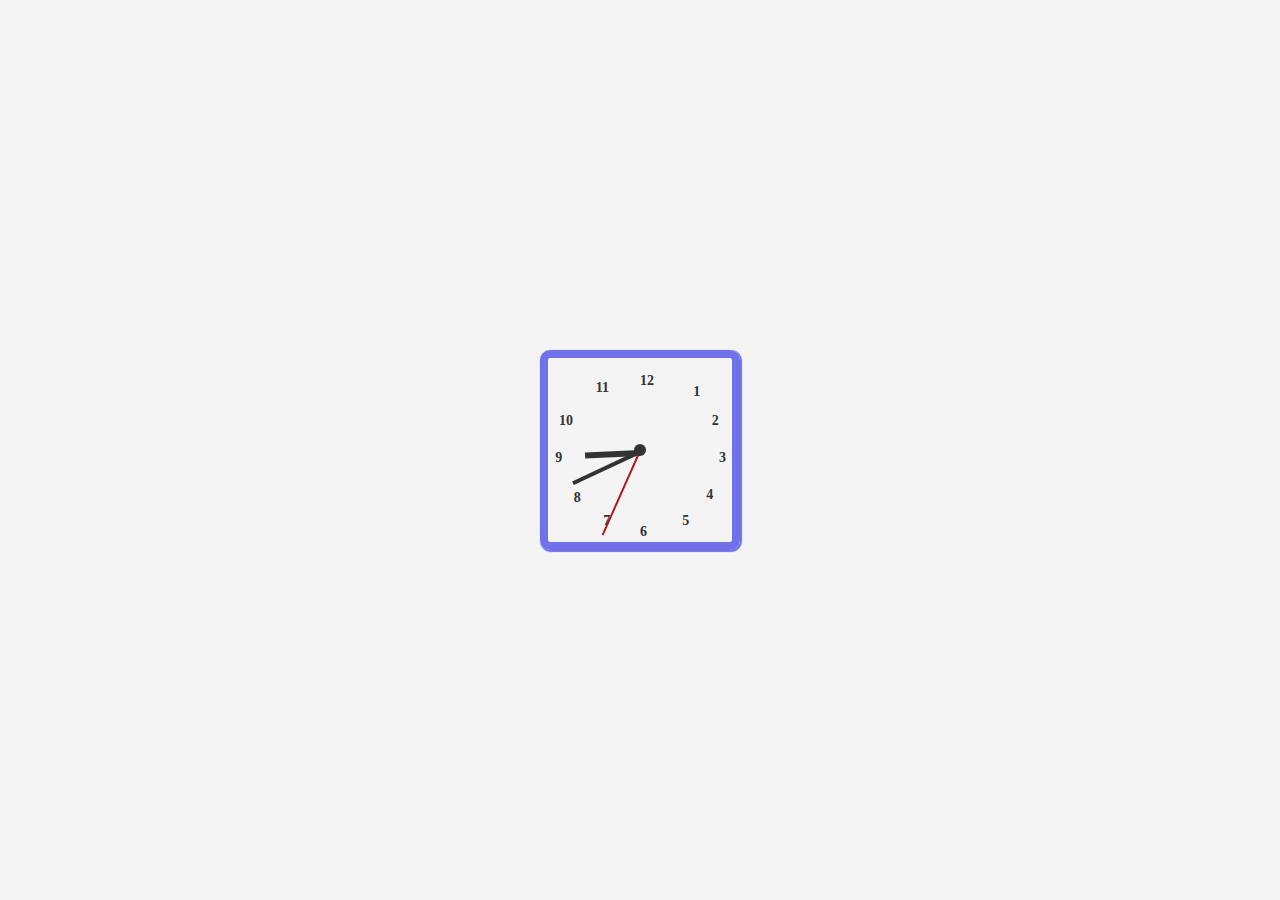
<file: TASK2/index.html>
<!DOCTYPE html>
<html lang="en">
<head>
    <meta charset="UTF-8">
    <meta name="viewport" content="width=device-width, initial-scale=1.0">
    <title>Analogue Clock</title>
    <link rel="stylesheet" href="./assets/styles.css" type="text/css">
</head>
<body>
    <div class="clock">
        <div class="hour-hand" id="hour-hand"></div>
        <div class="minute-hand" id="minute-hand"></div>
        <div class="second-hand" id="second-hand"></div>
        <div class="center-circle"></div>

        <div class="number" id="number-12">12</div>
        <div class="number" id="number-1">1</div>
        <div class="number" id="number-2">2</div>
        <div class="number" id="number-3">3</div>
        <div class="number" id="number-4">4</div>
        <div class="number" id="number-5">5</div>
        <div class="number" id="number-6">6</div>
        <div class="number" id="number-7">7</div>
        <div class="number" id="number-8">8</div>
        <div class="number" id="number-9">9</div>
        <div class="number" id="number-10">10</div>
        <div class="number" id="number-11">11</div>  
    </div>
    <script src="index.js"></script>
</body>
</html>
</file>
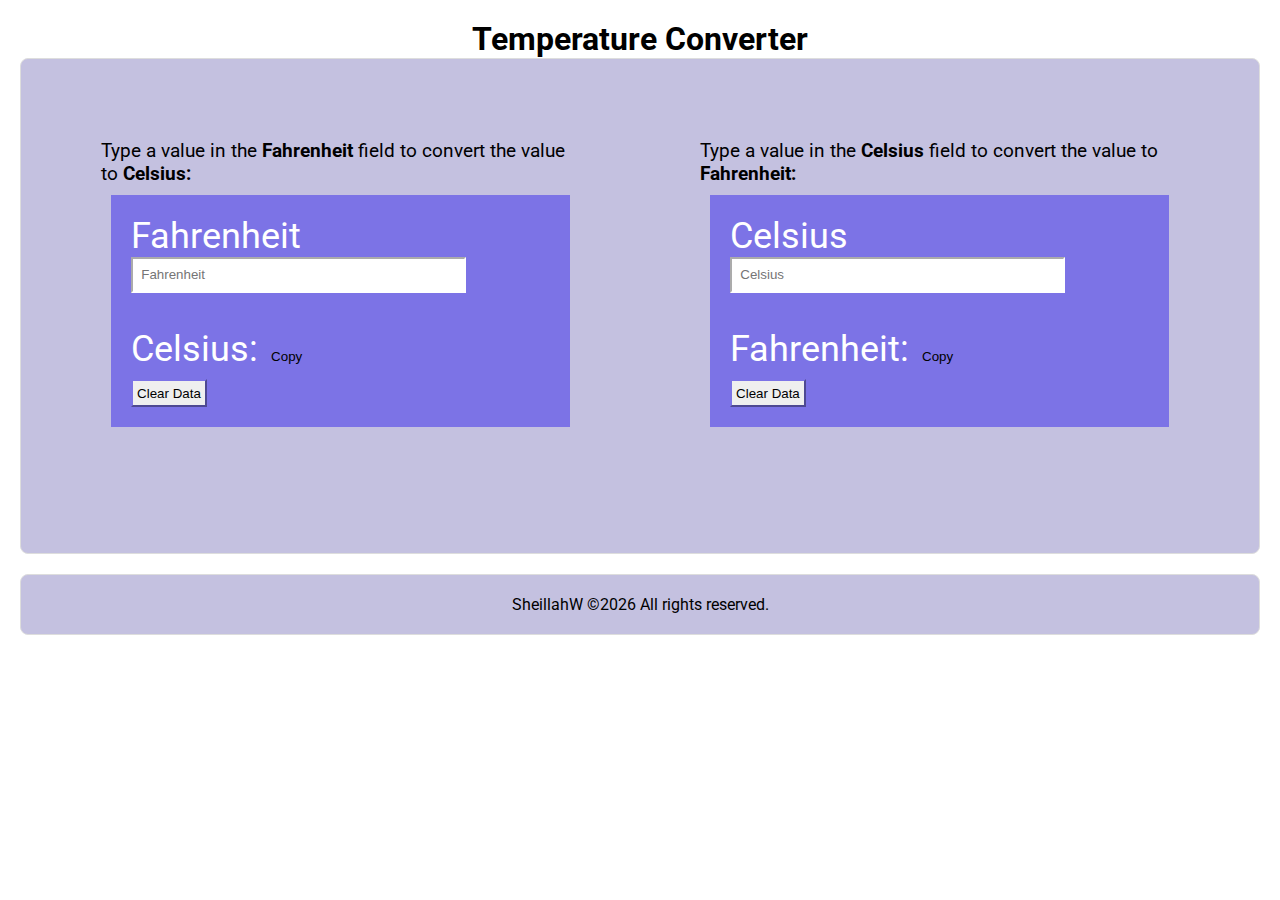
<file: TASK3/index.html>
<!DOCTYPE html>
<html lang="en">

<head>
    <meta charset="UTF-8">
    <meta name="viewport" content="width=device-width, initial-scale=1.0">
    <link rel="stylesheet" href="./assets/styles.css" type="text/css">
    <link rel="preconnect" href="https://fonts.googleapis.com">
    <link rel="preconnect" href="https://fonts.gstatic.com" crossorigin>
    <link href="https://fonts.googleapis.com/css2?family=Roboto:wght@500&display=swap" rel="stylesheet">
    <title></title>
</head>

<body>
    <div class="container">
        <header>
            <h1>Temperature Converter</h1>
        </header>
        <section>
            <div class="section-container">
                <div class="box-section">
                    <p>Type a value in the <strong>Fahrenheit</strong> field to convert the value to
                        <strong>Celsius:</strong></p>
                    <div class="box">
                        <p>
                            <label>Fahrenheit</label>
                            <input id="inputFahrenheit" type="number" placeholder="Fahrenheit"
                                oninput="fahrenheitToCelsius(this.value)" onchange="fahrenheitToCelsius(this.value)">
                        </p>
                        <br>
                        <p class="results">Celsius: <span id="outputCelsius"></span> <button id="copy" onclick="copyToClipboard('outputCelsius')">Copy</button></p>
                        <button onclick="resetValues()">Clear Data</button>
                    </div>
                </div>
                <div class="box-section">
                    <p>Type a value in the <strong>Celsius</strong> field to convert the value to
                        <strong>Fahrenheit:</strong></p>
                    <div class="box">
                        <p>
                            <label>Celsius</label>
                            <input id="inputCelsius" type="number" placeholder="Celsius"
                                oninput="celsiusToFahrenheit(this.value)" onchange="celsiusToFahrenheit(this.value)">
                        </p>
                        <br>
                        <p class="results">Fahrenheit: <span id="outputFahrenheit"></span> <button id="copy" onclick="copyToClipboard('outputFahrenheit')">Copy</button></p>
                        <button onclick="resetValues()">Clear Data</button>
                    </div>

                </div>
            </div>
        </section>
        <footer>
            <p>SheillahW &copy;<span id="copyright-year"></span> All rights reserved.</p>
        </footer>
    </div>

    <script src="./index.js"></script>
</body>

</html>
</file>
<file: TASK2/assets/styles.css>
body {
    display: flex;
    justify-content: center;
    align-items: center;
    height: 100vh;
    margin: 0;
    background-color: #f4f4f4;
} 

.clock {
    position: relative;
    width: 200px;
    height: 200px;
    border: 8px solid #7071E8;
    border-radius: 5%;
    box-sizing: border-box;
    box-shadow: 1px 1px 1px 1px #7071E8;
}

.hour-hand,
.minute-hand,
.second-hand {
    position: absolute;
    width: 50%;
    top: 50%;
    transform-origin: 100%;
    transform: rotate(90deg);
}

.hour-hand {
    position: absolute;
    height: 6px;
    background-color: #333;
    width: 30%;
    left: 20%;

}
.minute-hand{
    height: 4px;
    width: 40%;
    left: 10%;
    background-color: #333;
}
.second-hand {
    height: 2px;
    background-color: #b61818
}

.center-circle {
    position: absolute;
    width: 12px;
    height: 12px;
    background-color: #333;
    border-radius: 50%;
    top: 50%;
    left: 50%;
    transform: translate(-50%, -50%);
}
/* Add styles for the numbers */
.number {
    position: absolute;
    font-size: 14px;
    font-weight: bold;
    color: #333;
    transform-origin: 50% 100%;
}
#number-12 { top: 8%; left: 50%; }
#number-1 { top: 14%; left: 79%; }
#number-2 { top: 30%; left: 89%; }
#number-3 { top: 50%; left: 93%; }
#number-4 { top: 70%; left: 86%; }
#number-5 { top: 84%; left: 73%; }
#number-6 { top: 90%; left: 50%; }
#number-7 { top: 84%; left: 30%; }
#number-8 { top: 72%; left: 14%; }
#number-9 { top: 50%; left: 4%; }
#number-10 { top: 30%; left: 6%; }
#number-11 { top: 12%; left: 26%; }
</file>
<file: TASK3/assets/styles.css>
* {
    margin: 0;
    padding: 0;
    box-sizing: border-box;
}

body {
    font-family: 'Roboto', sans-serif;
}

.container {
    width: 100%;
    margin: 0 auto;
    padding: 20px;
}

header {
    text-align: center;
} 
section, footer {
    /* background-color: #f4f4f4; */
    background-color: #c4c1e0;
    border: 1px solid #ddd;
    border-radius: 8px;
    padding: 20px;
    margin-bottom: 20px;
}
.section-container {
    display: flex;
    justify-content: space-evenly;
}

.box-section {
    box-sizing: border-box;
    width: 40%;
    margin: 5%;
    margin-bottom: 8%;
}
.box-section p{
   font-size: larger; 
}
.box {
    background-color: #7c73e6;
    margin: 10px;
    padding: 20px;
    font-size: 30px;
    max-height: 400px;
}
.box label {
    color: #fff;
}
.box .results {
    color: #fff; 
}
.box .results #copy {
    background-color: #7c73e6;
    border-width: 0; 
}
.box input {
    display: flex;
    flex-direction: column;
    gap: 10px;
    background-color:  #fff;
    width: 80%;
    padding: 2%;
    box-sizing: border-box;
    border-color: #fff;
}

.box label {
    margin-bottom: 5px;
}
.box button{
    border-color: #7c73e6;
    padding: 1%;
}
footer p{
    text-align: center;
}

@media screen and (max-width: 600px) {
    .container {
        padding: 10px;
    }

    header {
        padding: 1%;
    } 
    section, footer {
        padding: 10px;
        margin-bottom: 10px;
    }

    .section-container {
        flex-direction: column;
    }

    .box-section {
        width: 100%;
        margin-bottom: 10px;
    }
}
</file>
